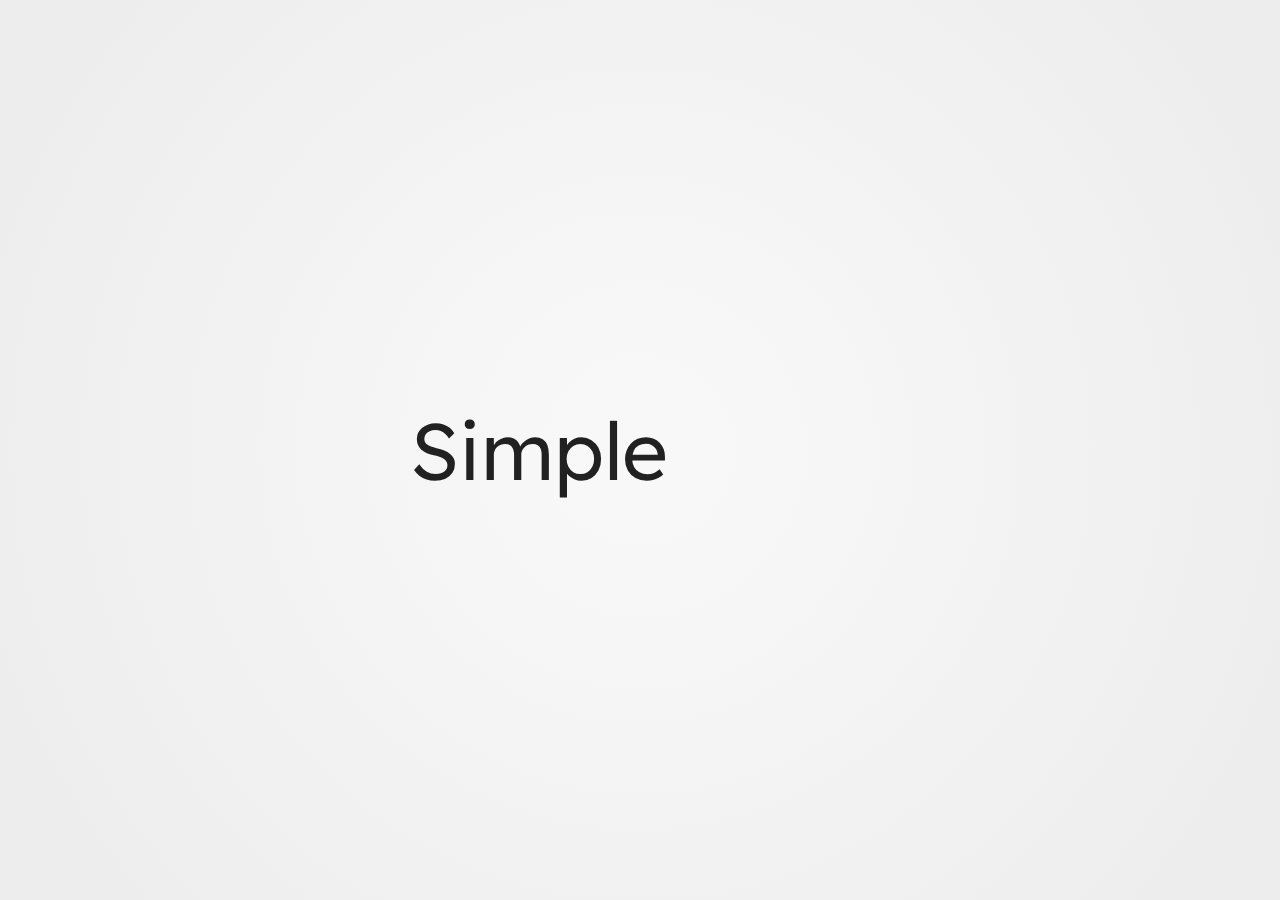
<file: index.html>
<!DOCTYPE html>
<html lang="fr">

<head>
    <meta charset='utf-8'>
    <meta http-equiv='X-UA-Compatible' content='IE=edge'>
    <title>SimpleClass - Accueil</title> 
    <meta name='viewport' content='width=device-width, initial-scale=1'>


    <link rel="stylesheet" href="main.css">

    <link rel="preconnect" href="https://fonts.googleapis.com">
    <link rel="preconnect" href="https://fonts.gstatic.com" crossorigin>
    <link href="https://fonts.googleapis.com/css2?family=Funnel+Display&family=Lexend+Deca:wght@100..900&display=swap"
        rel="stylesheet">

    <script src="../main.js"></script>


</head>

<body>

    <div id="chargement">
        <span id="simple-text">Simple</span>
        <span id="class-text">Class</span>
    </div>
    <script>
        window.onload = function () {

            document.getElementById("simple-text").style.opacity = 1;

            setTimeout(function () {
                document.getElementById("class-text").style.opacity = 1;
            }, 1500);

            setTimeout(function () {
                document.getElementById("simple-text").style.opacity = 0;
                document.getElementById("class-text").style.opacity = 0;
            }, 3000);

            setTimeout(function () {
                console.log("redirect")
                window.location.href = './pages/index.php';
            }, 4000);
        };
    </script>


</body>

</html>
</file>
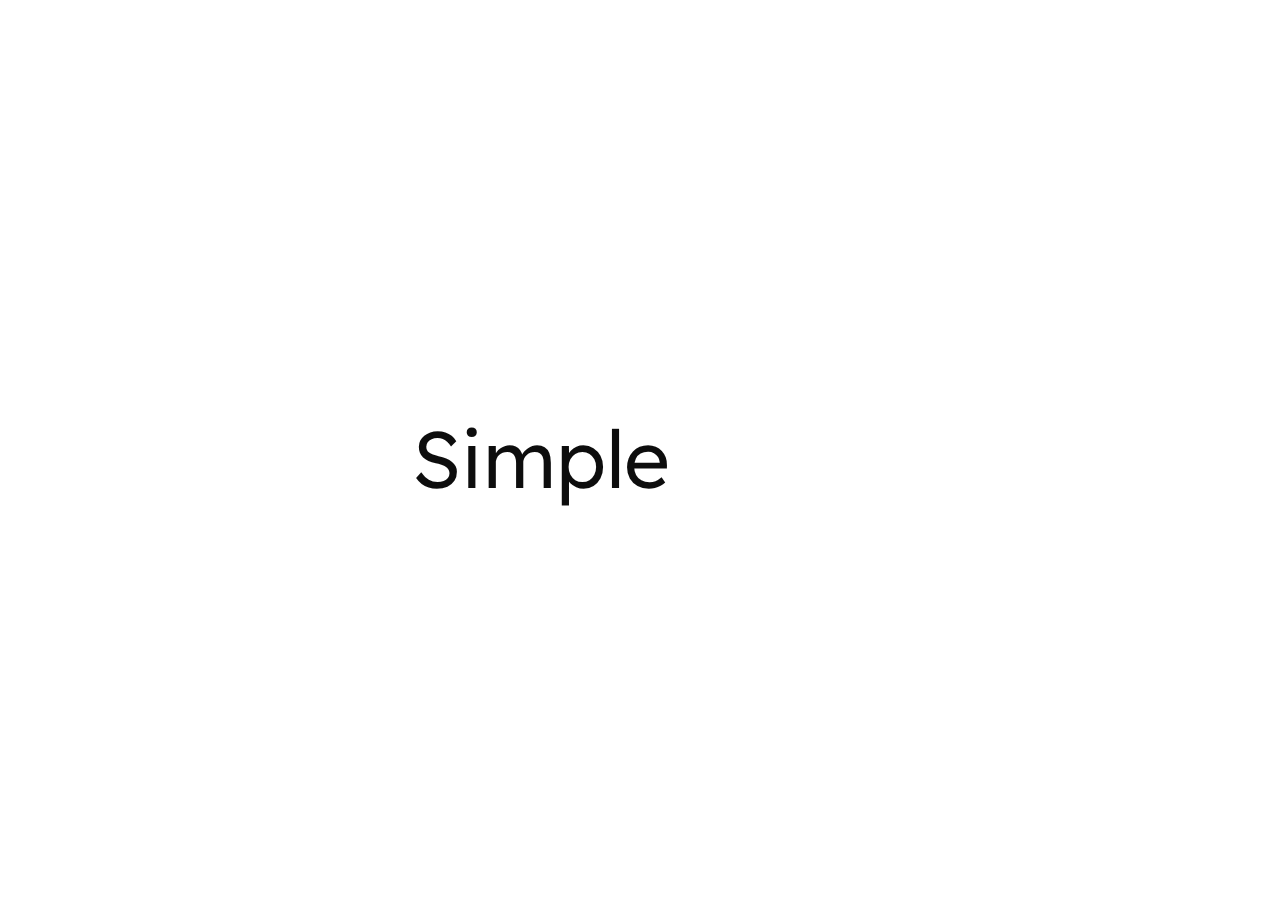
<file: html/index.html>
<!DOCTYPE html>
<html lang="fr">

<head>
    <meta charset="UTF-8">
    <meta name="viewport" content="width=device-width, initial-scale=1.0">

    <title>SimpleClass</title>

    <link rel="stylesheet" href="../css/styles.css">


    <link rel="preconnect" href="https://fonts.googleapis.com">
    <link rel="preconnect" href="https://fonts.gstatic.com" crossorigin>
    <link href="https://fonts.googleapis.com/css2?family=Funnel+Display&family=Lexend+Deca:wght@100..900&display=swap"
        rel="stylesheet">

    <script src="../js/script.js"></script>


</head>

<body>

    <div id="chargement">
        <span id="simple-text">Simple</span>
        <span id="class-text">Class</span>
    </div>
    <script>
        window.onload = function () {

            document.getElementById("simple-text").style.opacity = 1;

            setTimeout(function () {
                document.getElementById("class-text").style.opacity = 1;
            }, 1500);

            setTimeout(function () {
                document.getElementById("simple-text").style.opacity = 0;
                document.getElementById("class-text").style.opacity = 0;
            }, 3000);

            setTimeout(function () {
                console.log("redirect")
                window.location.href = 'accueil.html';
            }, 4000);
        };
    </script>


</body>

</html>
</file>
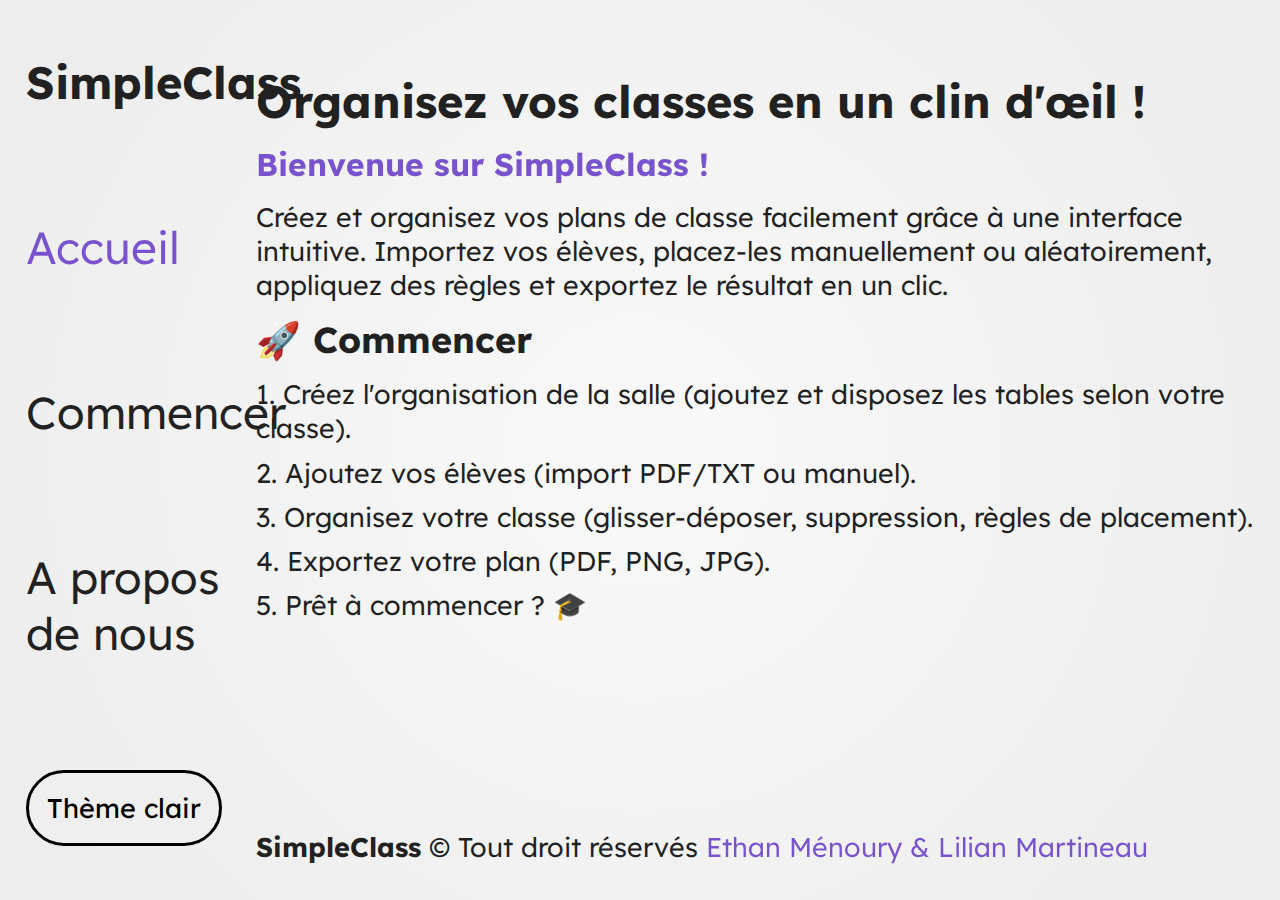
<file: revamped/index.html>
<!DOCTYPE html>
<html lang="fr">

<head>
    <meta charset='utf-8'>
    <meta http-equiv='X-UA-Compatible' content='IE=edge'>
    <title>SimpleClass - Accueil</title>
    <meta name='viewport' content='width=device-width, initial-scale=1'>


    <link rel="stylesheet" href="./main.css">

    <link rel="preconnect" href="https://fonts.googleapis.com">
    <link rel="preconnect" href="https://fonts.gstatic.com" crossorigin>
    <link href="https://fonts.googleapis.com/css2?family=Funnel+Display&family=Lexend+Deca:wght@100..900&display=swap"
        rel="stylesheet">

    <script src="./main.js"></script>

</head>

<body>

    <header>
    </header>

    <nav>

        <div>
            <b>SimpleClass</b>
        </div>


        <div>
            <p  class="highlight">Accueil</p>
        </div>

        <div>
            <a href="class.html">Commencer</a>
        </div>


        <div>
            <a href="about.html">A propos de nous</a>
        </div>

        <div>
            <input type="button" id="toggleButton" value="Thème sombre" onclick="togglemode()">
        </div>
    </nav>

    <div class="content">

        <h1>Organisez vos classes en un clin d'œil !</h1>

        <h3 class="highlight">Bienvenue sur SimpleClass ! </h3>


        <p>Créez et organisez vos plans de classe facilement grâce à une interface intuitive. Importez vos élèves,
            placez-les manuellement ou aléatoirement, appliquez des règles et exportez le résultat en un clic.</p>

        <h4>🚀 Commencer</h4>

        <ol>
            <li>Créez l'organisation de la salle (ajoutez et disposez les tables selon votre classe).</li>

            <li>Ajoutez vos élèves (import PDF/TXT ou manuel). </li>

            <li>Organisez votre classe (glisser-déposer, suppression, règles de placement). </li>

            <li>Exportez votre plan (PDF, PNG, JPG).</li>

            <li>Prêt à commencer ? 🎓
        </ol>
    </div>

    <footer>
        <span><b>SimpleClass</b> © Tout droit réservés <span class="highlight">Ethan Ménoury & Lilian Martineau</span></span>
    </footer>

</body>

</html>
</file>
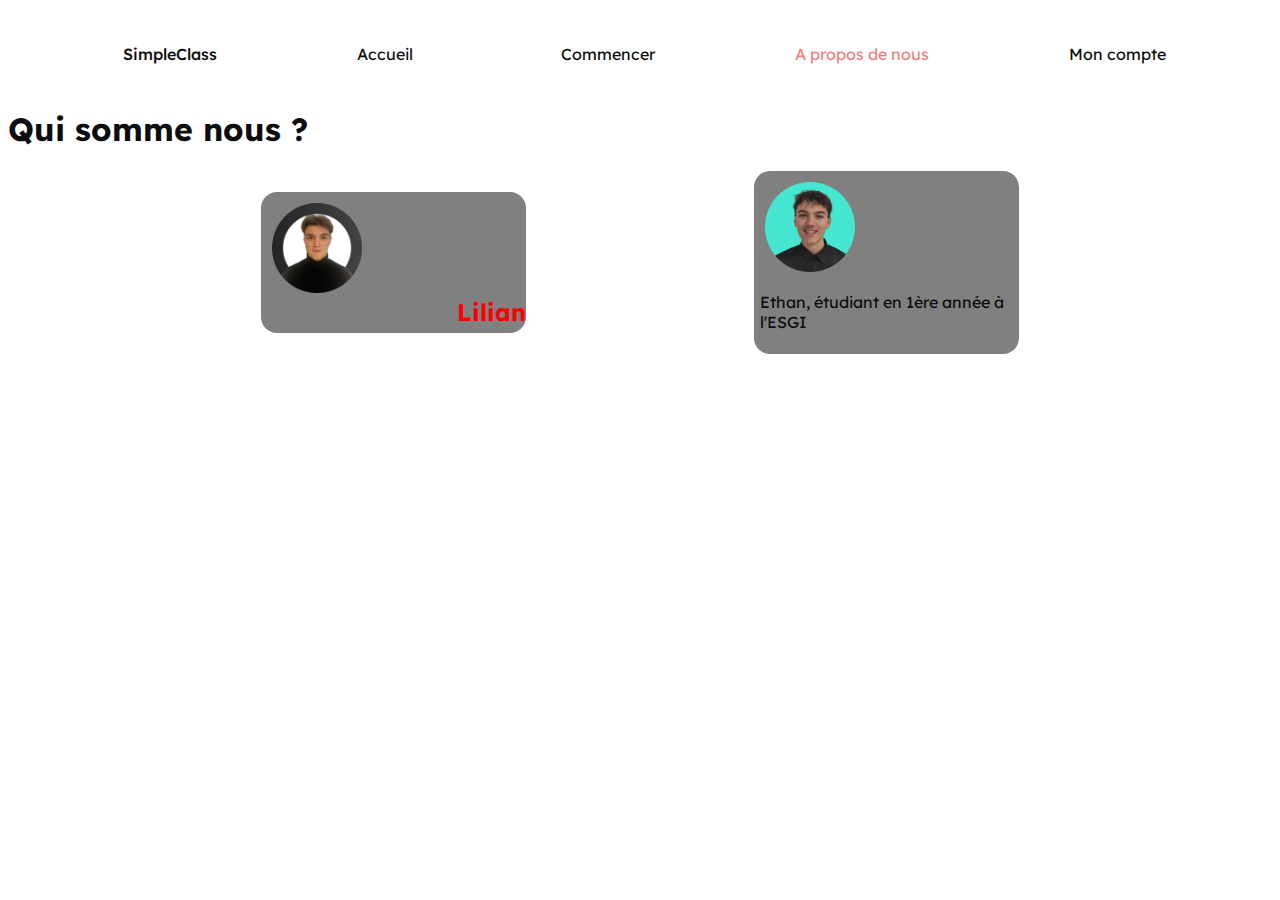
<file: html/about.html>
<!DOCTYPE html>
<html lang="fr">

<head>
    <meta charset='utf-8'>
    <meta http-equiv='X-UA-Compatible' content='IE=edge'>
    <title>À propos</title>
    <meta name='viewport' content='width=device-width, initial-scale=1'>

    <link rel="stylesheet" href="../css/styles.css">

    <link rel="preconnect" href="https://fonts.googleapis.com">
    <link rel="preconnect" href="https://fonts.gstatic.com" crossorigin>
    <link href="https://fonts.googleapis.com/css2?family=Funnel+Display&family=Lexend+Deca:wght@100..900&display=swap"
        rel="stylesheet">

    <script src="../js/script.js"></script>
</head>

<body>
    <nav class="barnav">
        <span>
            <b style="font-weight: 500;">SimpleClass</b>
        </span>
        <span>
            <a href="index.html">Accueil</a>
        </span>

        <span>
            <a href="class.html">Commencer</a>
        </span>

        <span>
            <a href="about.html" id="actual_page">A propos de nous</a>
        </span>

        <span>
            <a href="account.html">Mon compte</a>
        </span>
    </nav>
    <main>
        <div id="presentation">

            <h1 id="title-about">Qui somme nous ?</h1>
            
            <div class="box">
                <div class="carte" id="carte_lilian">
                    <img alt="pp_lilian" src="../img/pp_lilian.png"> 
                    <b id="lilian_name">Lilian</b>
                </div>
                
                <div class="carte" id="carte_ethan">
                    <img alt="pp_ethan" src="../img/pp_ethan.png">
                    <p class="ethan">Ethan, étudiant en 1ère année à l'ESGI</p>
            </div>
            </div>
        </div>
    </main>
</body>
</file>
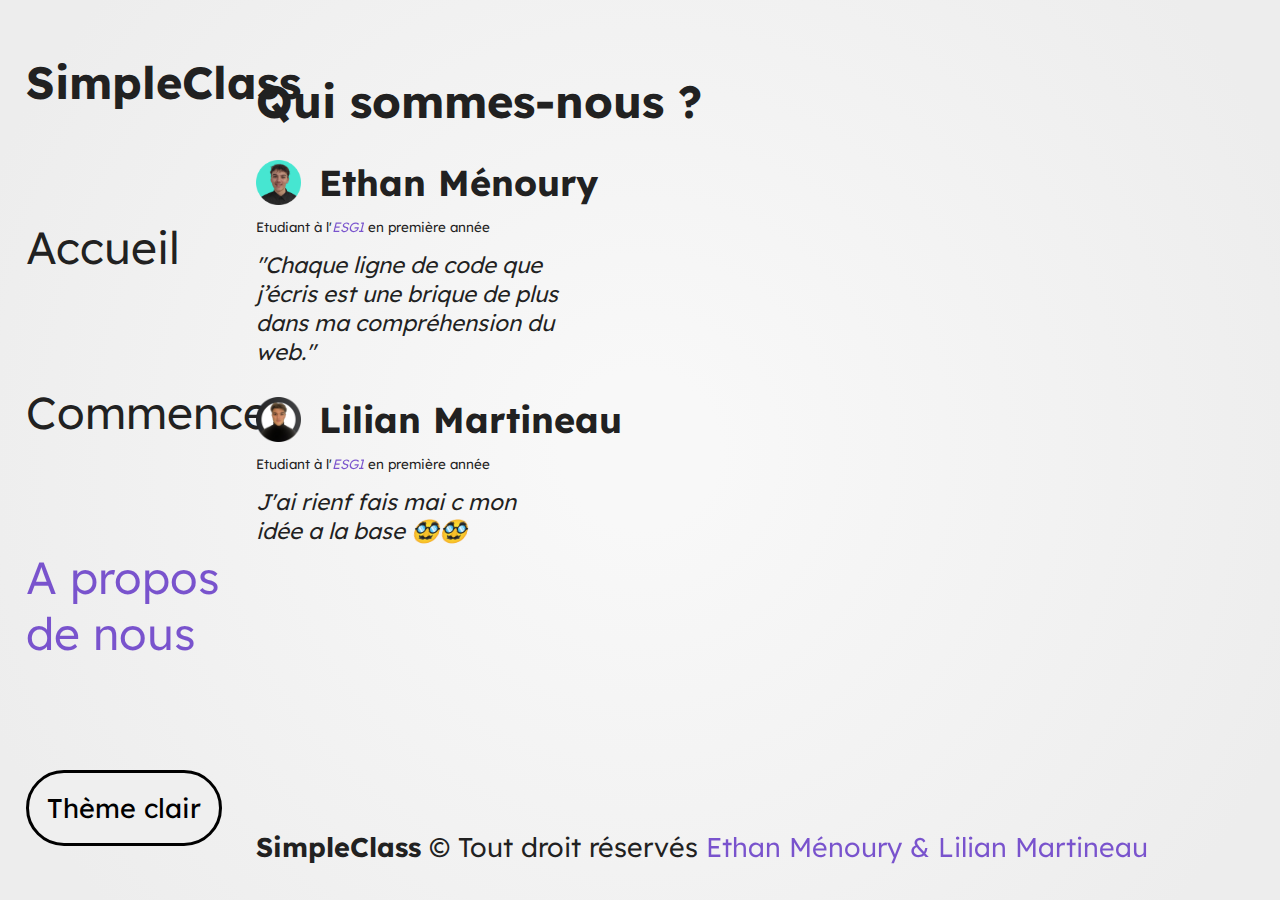
<file: revamped/about.html>
<!DOCTYPE html>
<html lang="fr">

<head>
    <meta charset='utf-8'>
    <meta http-equiv='X-UA-Compatible' content='IE=edge'>
    <title>SimpleClass - Accueil</title>
    <meta name='viewport' content='width=device-width, initial-scale=1'>


    <link rel="stylesheet" href="./main.css">

    <link rel="preconnect" href="https://fonts.googleapis.com">
    <link rel="preconnect" href="https://fonts.gstatic.com" crossorigin>
    <link href="https://fonts.googleapis.com/css2?family=Funnel+Display&family=Lexend+Deca:wght@100..900&display=swap"
        rel="stylesheet">

    <script src="./main.js"></script>

</head>

<body>

    <header>
    </header>

    <nav>

        <div>
            <b>SimpleClass</b>
        </div>


        <div>
            <a href="index.html">Accueil</a>
        </div>

        <div>
            <a href="class.html">Commencer</a>
        </div>


        <div>
            <p class="highlight">A propos de nous</p>
        </div>

        <div>
            <input type="button" id="toggleButton" value="Thème sombre" onclick="togglemode()">
        </div>
    </nav>

    <div class="content">

        <h1>Qui sommes-nous ?</h1>


        <div class="profile">
            <img alt="Ethan Ménoury" class="pp" src="../img/pp_ethan.png">
            <h4>Ethan Ménoury</h4>
        </div>

        <p class="situation">Etudiant à l'<a href="https://www.esgi.fr/" class="highlight" target="_blank">ESGI</a> en
            première année</p>
        <p class="quote">"Chaque ligne de code que j’écris est une brique de plus dans ma compréhension du web."</p>


        <div class="profile">
            <img alt="Lilian Martineau" class="pp" src="../img/pp_lilian.png">
            <h4>Lilian Martineau</h4>
        </div>

        <p class="situation">Etudiant à l'<a href="https://www.esgi.fr/" class="highlight" target="_blank">ESGI</a> en
            première année</p>
        <p class="quote">J'ai rienf fais mai c mon idée a la base 🥸🥸</p>

    </div>

    <footer>
        <span><b>SimpleClass</b> © Tout droit réservés <span class="highlight">Ethan Ménoury & Lilian
                Martineau</span></span>
    </footer>

</body>

</html>
</file>
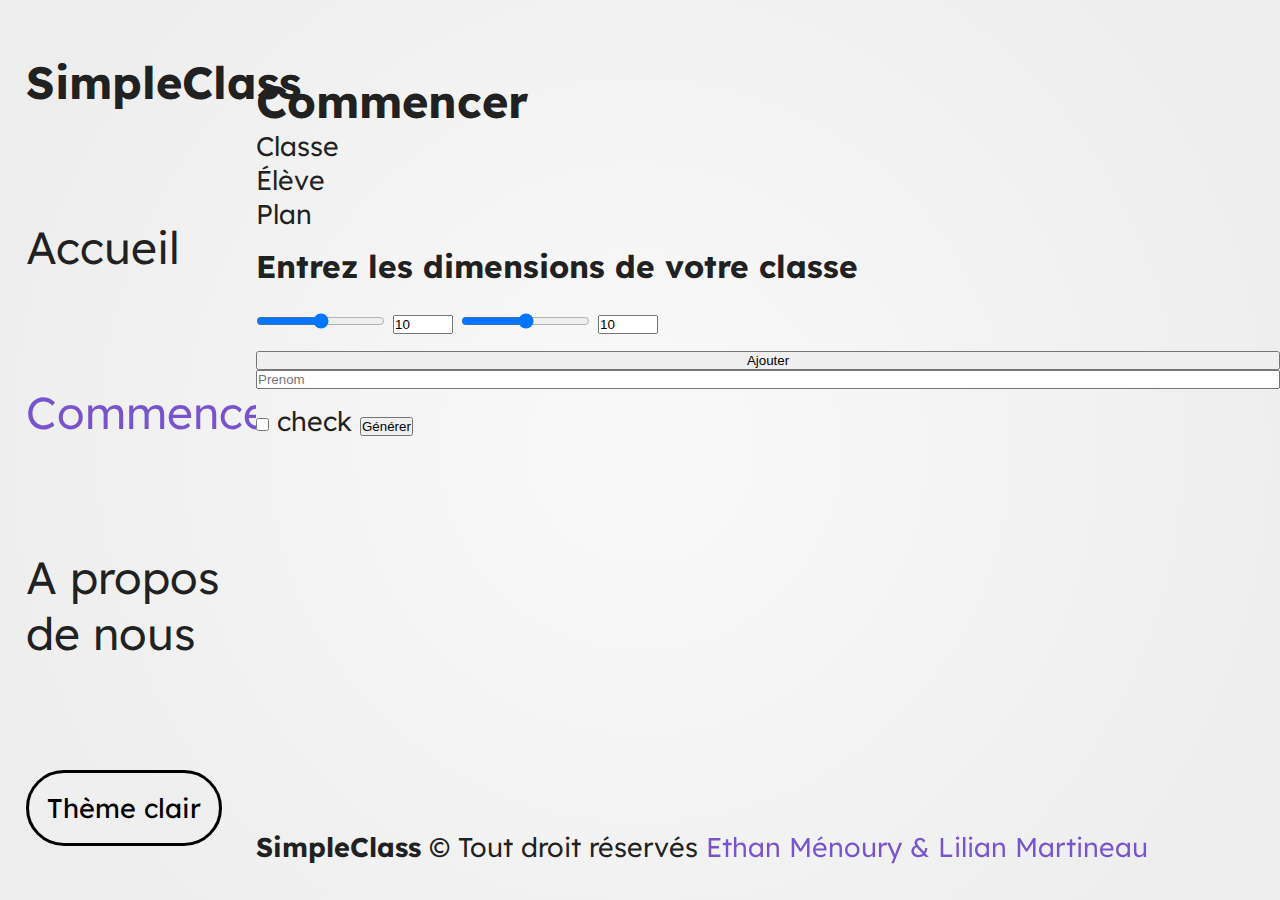
<file: revamped/main.html>
<!DOCTYPE html>
<html lang="fr">

<head>
    <meta charset='utf-8'>
    <meta http-equiv='X-UA-Compatible' content='IE=edge'>
    <title>SimpleClass - Accueil</title>
    <meta name='viewport' content='width=device-width, initial-scale=1'>


    <link rel="stylesheet" href="./main.css">

    <link rel="preconnect" href="https://fonts.googleapis.com">
    <link rel="preconnect" href="https://fonts.gstatic.com" crossorigin>
    <link href="https://fonts.googleapis.com/css2?family=Funnel+Display&family=Lexend+Deca:wght@100..900&display=swap"
        rel="stylesheet">

    <script src="./main.js"></script>

</head>

<body>

    <header>
    </header>

    <nav>

        <div>
            <b>SimpleClass</b>
        </div>


        <div>
            <a href="index.html">Accueil</a>
        </div>

        <div>
            <p class="highlight">Commencer</p>
        </div>


        <div>
            <a href="about.html">A propos de nous</a>
        </div>

        <div>
            <input type="button" id="toggleButton" value="Thème sombre" onclick="togglemode()">
        </div>
    </nav>

    <div class="content">

        <div class="mainTitleContainer">

            <h1 id="mainTitle">Commencer</h1>

            <div onclick="agencement()">
                Classe
            </div>


            <div onclick="liste()">
                Élève
            </div>


            <div onclick="plan()">
                Plan
            </div>
        </div>


        <h3>Entrez les dimensions de votre classe</h3>

        <div id="classe">

            <div id="classeInput">
                <input id="rangex" type="range" min="0" max="10"
                    oninput="tableau_x.value=rangex.value ; updatetableau();" />
                <input id="tableau_x" type="number" value="10" min="0" max="100"
                    oninput="rangex.value=tableau_x.value ; updatetableau();" />

                <input id="rangey" type="range" min="0" max="10"
                    oninput="tableau_y.value=rangey.value ; updatetableau();" />
                <input id="tableau_y" type="number" value="10" min="0" max="100"
                    oninput="rangey.value=tableau_y.value ; updatetableau();" />
            </div>

            <table id="tableau_classe">


            </table>

        </div>

        <div id="eleve">
            <input id="ajouter" type="button" value="Ajouter" onclick="checkchamp()">
            <input id="champ" type="text" placeholder="Prenom">


        </div>

        <div id="plan">

            <form id="generationConditions">
                <input id="e" type="checkbox" value="e">
                <label for="e">check</label>  

                <input type="submit" value="Générer">
            </form>
    
            
            

        </div>
    </div>




    <footer>
        <span><b>SimpleClass</b> © Tout droit réservés <span class="highlight">Ethan Ménoury & Lilian
                Martineau</span></span>
    </footer>

</body>

</html>
</file>
<file: main.css>
#chargement {
    display: flex;
    justify-content: center;
    align-items: center;
    height: 100vh;
    text-align: center;
    align-content: center;
    margin:auto;
    transform: translateX(90%);
}

#simple-text,
#class-text {
    
    

    font-family: "Lexend Deca", serif;
    font-optical-sizing: auto;
    font-weight: 350;
    font-style: normal;
    font-size: 5rem;

    opacity: 0;
    transition: opacity 1s ease-in-out;

}


:root {
    --dark: #212121;
    --light: #ededed;
}

* {
    margin: 0;
    padding: 0;


}

body {
    display: grid;
    height: 100vh;
    grid-template-columns: 20% 80%;
    grid-template-rows: auto 80% auto;

    width: 100vw;

    grid-template-areas:

        "nav header"
        "nav middle_content"
        "nav footer";

    font-family: "Lexend Deca", serif;
    font-optical-sizing: auto;
    font-weight: 350;
    font-style: normal;
    font-size: 3vmin;

    background-color: var(--light);
    color: var(--dark);


    background: radial-gradient(circle at var(--x, 50%) var(--y, 50%), #f8f8f8 10%, var(--light) 90%);

    overflow: hidden;

    #formBloc{
    
        background-color: var(--light);
        border: 2px solid var(--dark);
        
    }
    
}

.dark-mode {
    background: radial-gradient(circle at var(--x, 50%) var(--y, 50%), #272727 10%, var(--dark) 90%);
    color: var(--light);

    #formBloc{
    
        background-color: var(--dark);
        border: 2px solid var(--light);

    }

}

header {
    grid-area: header;
}

nav {
    grid-area: nav;
}

.content {
    grid-area: middle_content;
    height: 100%;
    overflow-y: auto;
}

footer {
    z-index: 1000;
    grid-area: footer;
}

#toggleButton {

    z-index: auto;
    border: 5 solid var(--dark);

    border: solid;
    border-radius: 2em;
    padding: 2vmin;

    font-family: "Lexend Deca", serif;
    font-size: 3vmin;

    cursor: pointer;

}

#toggleButton:hover {
    background-color: var(--dark);
    color: var(--light);
    border-color: var(--light);

}

a {
    color: inherit;
    text-decoration: none;
}

nav {

    display: flex;
    flex-direction: column;

    justify-content: space-around;

    font-size: 4vmin;


    padding-left: 10%;
}

nav div:nth-child(1) {
    font-size: 5vmin;
}

nav div:nth-child(1):hover {
    color: white;
}

nav div:nth-child(2):hover {
    color: lightcoral;
}

nav div:nth-child(3):hover {
    color: lightskyblue;
}

nav div:nth-child(4):hover {
    color: lightgreen;
}


header {

    display: flex;
    justify-content: space-around;
    align-items: center;

}

footer {
    display: flex;
    align-items: center;

}

#about {
    cursor: help;
}

h1, .mainTitleContainer div {
    font-size: 5vmin;
}

.mainTitleContainer div{
    z-index: 10;
    cursor: pointer;
}


.content>* {
    display: flex;
    flex-direction: column;
    margin-bottom: 1.5%;
}

.content ol {
    list-style-position: inside;
    padding-left: 0;
}

.content ol li {
    margin-bottom: 1%;
}

.highlight {
    background: linear-gradient(to right,
            #7953cd 20%,
            #00affa 30%,
            #0190cd 70%,
            #764ada 80%);
    -webkit-background-clip: text;
    background-clip: text;
    -webkit-text-fill-color: transparent;
    background-size: 500% auto;
    animation: textShine 5s ease-in-out infinite alternate;
}

@keyframes textShine {
    0% {
        background-position: 0% 50%;
    }

    100% {
        background-position: 100% 50%;
    }
}

.profile {
    display: flex;
    flex-direction: row;
    gap: 2vmin;

    margin: 0;

    margin-top: 3%;
}

.pp {
    height: 5vmin;
    width: 5vmin;
}

h4 {
    font-size: 4vmin;
    margin: 0;
}

.situation {
    display: inline-block;
    font-size: 1.5vmin;
}

.situation a {
    font-style: italic;
}

.quote {
    font-style: italic;
    font-size: 2.5vmin;
    width: 30%;
}


#classe,
#eleve,
#plan {

    display: flex;

    width: 90%;
    height: 80%;

    text-align: center;

}

#classeInput {
    display: grid;
    grid-template-rows: 1fr 1fr 1fr 1fr;
}


::-webkit-scrollbar {
    display: none;
}

/* Bouton Eleve */
#ajouter {
    position: fixed;
    left: 10%;
    margin: 1em 20em;

    font-family: "Lexend Deca", serif;
    border-radius: 100em;
    border-style: solid;
    text-align: center;

    background-color: white;
    width: 10%;
    height: auto;
    padding: 1.25em;

}

#champ {
    font-family: "Lexend Deca", serif;
    border-radius: 100em;
    border-style: solid;
    text-align: center;
    font-style: italic;
    padding: 2%;
    background-color: white;
    width: 20%;
    margin: 1em 20em;
}

#classe {
    overflow: scroll
}

tr,
td {

    border-radius: 10px;
    border: 2px solid grey;
    padding: 1em 1.5em;
    background-color: darkgrey;

    opacity: 30%;


}

#tableau_x,
#tableau_y {
    font-family: "Lexend Deca", serif;
    border-style: solid;
    text-align: center;

    font-size: 1em;

    color: white;
    background-color: #212121;
    border: 0;
    border-radius: 5px;

}

table {
    margin: auto;
    border-spacing: 1vmin;
}

#eleve {
    overflow: scroll
}

td[value="#null"] {
    border-color: black;
    background-color: #212121;
    opacity: initial;
}

.mainTitleContainer{
    display: flex;
    flex-direction: row;
    gap: 5%;
    
}

#formBloc{
    
    padding: 1em;
    border-radius: 20px;
    height: 65%;

    width: 25%;

    display: flex;
    flex-direction: column;
    justify-content:space-evenly;

    align-items: center;
}

#formBloc input{

    width: 90%;
    border-radius: 10px;
    border: 1px solid black;

    text-align: center;
}


#formBloc input[type=submit]{

    margin-top: 2em;
    padding-top: 0.5em;
    padding-bottom: 0.5em;
}
</file>
<file: css/styles.css>
/* Chargement */

#chargement {
    display: flex;
    justify-content: center;
    align-items: center;
    height: 100vh;
    text-align: center;
}

#simple-text,
#class-text {

    left: 50%;

    font-family: "Lexend Deca", serif;
    font-optical-sizing: auto;
    font-weight: 350;
    font-style: normal;
    font-size: 5rem;

    opacity: 0;
    transition: opacity 1s ease-in-out;

}

#rangex, #tableau_x, #rangey, #tableau_y {
    transform: translateY(2em);
    background-color: rgb(131, 82, 82);
}

/* Navigation */

.barnav{
    position: absolute;
    white-space:nowrap;
    width: 100%;
    top :2%;
    text-align: center;

    font-family: "Lexend Deca", serif;
    margin-top: 2%;

}

body{
    overflow: hidden;
}
.barnav span a:not(#actual_page){
    border-radius: 10px;
    padding: 0.5em;  
    font-size: 1rem;

    
}

.barnav span #actual_page{
    color: lightcoral;
}

.barnav span a:hover:not(#actual_page){
    background-color: white;
    color: #0D0D0D;
}

.barnav span~span {
    margin-left: 10%;

}


#Accueil div {

    
    margin-left: 5%;
    font-family: "Lexend Deca", serif;
    font-optical-sizing: auto;
    font-weight: 350;
    font-style: normal;
    font-size: 3rem;

}

#Accueil div:first-child {
    margin-top: 10%;
}

#Accueil div:nth-child(1):hover {
    color: lightcoral;
}

#Accueil div:nth-child(2):hover {
    color: lightslategray;
}

#Accueil div:nth-child(3):hover {
    color: lightseagreen;
}

/* Général */

body {
    background-color: white;
    color: #0D0D0D;
}

.dark-mode {
    background-color: #212121;
    color: #ECECEC;

}

/* Bouton DarkMode */
#toggleButton {
    position: relative;

    margin-left: 5%;
    margin-top: 10%;

    font-family: "Lexend Deca", serif;
    font-optical-sizing: auto;
    font-weight: 350;
    font-style: normal;
    font-size: 1rem;

    z-index: auto;
    border: 5 solid #212121;

    border-style: solid;
    border-radius: 2em;
    padding: 1rem;

    font-family: "Lexend Deca", serif;

}

#toggleButton:hover {
    background-color: #212121;
    color: #ECECEC;
    border-color: #ECECEC;
}

a {
    color: inherit;
    text-decoration: none;

}

/* Barre de Navigation */



#classe,
#eleve,
#plan {
    position: absolute;

    top: 20%;
    left: 25%;
    display: none;

    width: 70%;
    height: 75%;

    text-align: center;

    border: 2px solid white;

    

}
::-webkit-scrollbar {
    display: none;
}

/* Bouton Eleve */
#ajouter {
    position: fixed;
    left: 10%;
    margin: 1em 20em;
    
    font-family: "Lexend Deca", serif;
    border-radius: 100em;
    border-style: solid;
    text-align: center;
    
    background-color: white;
    width: 10%;
    height: auto;
    padding: 1.25em;

}

#champ {
    font-family: "Lexend Deca", serif;
    border-radius: 100em;
    border-style: solid;
    text-align: center;
    font-style: italic;
    padding: 2%;
    background-color: white;
    width: 20%;
    margin: 1em 20em;
}

#classe{
    overflow:scroll
}

tr, td{
    border-radius: 10px;
    border: 2px solid #DCA06D;
    padding: 1em 1.5em ;
    background-color: #A55B4B;

    opacity: 30%;
    

}

#rangex, #rangey{
    margin: 0 0 0 3em;
}

#tableau_x, #tableau_y{
    font-family: "Lexend Deca", serif;
    border-style: solid;
    text-align: center;

    font-size: 1em;

    margin: 0 2em;
    color: white;
    background-color: #212121;
    border: 0;
    border-radius: 5px;
    
}

table{
    margin-left: 12.5%;
    margin-top: 2%;
    border-spacing: 1em;
}

#eleve{
    overflow:scroll
}

/*CSS about.html*/
#presentation {
    font-family: "Lexend Deca", serif;
}

#title-about {
    text-align: center;
    margin-top: 8%;

    display: inline-flex;
    flex-wrap: nowrap;
}
.carte{
    width: 20%;
    background-color: grey;
    height: 35%;
    padding: 0.5%;
    border-radius: 1em;
}
.carte img{
    padding-top:2%;
    padding-left:2%;
    aspect-ratio: 1;
    height: 10vh;
}

.box {
    display: flex;
    align-items: flex-start;
    justify-content: space-between;
    gap: 2em;
  }
  
  .box :first-child {
    align-self: center;
  }

  #carte_lilian{
    margin-left: 20%;
  }

  #carte_ethan{
    margin-right: 20%;
  }

  #lilian_name{
    color:red;
    margin-left:75%;
    padding-bottom: 75%;
    font-size: 150%;
    height:10vh;
  }

td[value="#null"] {
    border-color: black;
    background-color: #212121;
    opacity:initial;
  }
</file>
<file: revamped/main.css>
:root {
    --dark: #212121;
    --light: #ededed;
}

* {
    margin: 0;
    padding: 0;


}

body {
    display: grid;
    height: 100vh;
    grid-template-columns: 20% 80%;
    grid-template-rows: auto 80% auto;

    width: 100vw;

    grid-template-areas:

        "nav header"
        "nav middle_content"
        "nav footer";

    font-family: "Lexend Deca", serif;
    font-optical-sizing: auto;
    font-weight: 350;
    font-style: normal;
    font-size: 3vmin;

    background-color: var(--light);
    color: var(--dark);


    background: radial-gradient(circle at var(--x, 50%) var(--y, 50%), #f8f8f8 10%, var(--light) 90%);

}

.dark-mode {
    background: radial-gradient(circle at var(--x, 50%) var(--y, 50%), #272727 10%, var(--dark) 90%);
    color: var(--light);

}

header {
    grid-area: header;
}

nav {
    grid-area: nav;
}

.content {
    grid-area: middle_content;
}

footer {
    grid-area: footer;
}

#toggleButton {

    z-index: auto;
    border: 5 solid var(--dark);

    border: solid;
    border-radius: 2em;
    padding: 2vmin;

    font-family: "Lexend Deca", serif;
    font-size: 3vmin;

    cursor: pointer;

}

#toggleButton:hover {
    background-color: var(--dark);
    color: var(--light);
    border-color: var(--light);

}

a {
    color: inherit;
    text-decoration: none;
}

nav {

    display: flex;
    flex-direction: column;

    justify-content: space-around;

    font-size: 5vmin;


    padding-left: 10%;
}


nav div:nth-child(1):hover {
    color: white;
}

nav div:nth-child(2):hover {
    color: lightcoral;
}

nav div:nth-child(3):hover {
    color: lightskyblue;
}

header {

    display: flex;
    justify-content: space-around;
    align-items: center;

}

footer {
    display: flex;
    align-items: center;

}

#about {
    cursor: help;
}

h1 {
    font-size: 5vmin;
}


.content>* {
    display: flex;
    flex-direction: column;
    margin-bottom: 1.5%;
}

.content ol {
    list-style-position: inside;
    padding-left: 0;
}

.content ol li {
    margin-bottom: 1%;
}

.highlight {
    background: linear-gradient(to right,
            #7953cd 20%,
            #00affa 30%,
            #0190cd 70%,
            #764ada 80%);
    -webkit-background-clip: text;
    background-clip: text;
    -webkit-text-fill-color: transparent;
    background-size: 500% auto;
    animation: textShine 5s ease-in-out infinite alternate;
}

@keyframes textShine {
    0% {
        background-position: 0% 50%;
    }

    100% {
        background-position: 100% 50%;
    }
}

.profile{
    display: flex;
    flex-direction: row;
    gap: 2vmin;

    margin: 0;

    margin-top: 3%;
}

.pp {
    height: 5vmin;
    width: 5vmin;
}

h4 {
    font-size: 4vmin;
    margin: 0;
}

.situation {
    display: inline-block;
    font-size: 1.5vmin;
}

.situation a {
    font-style: italic;
}

.quote {
    font-style: italic;
    font-size: 2.5vmin;
    width: 30%;
}
</file>
